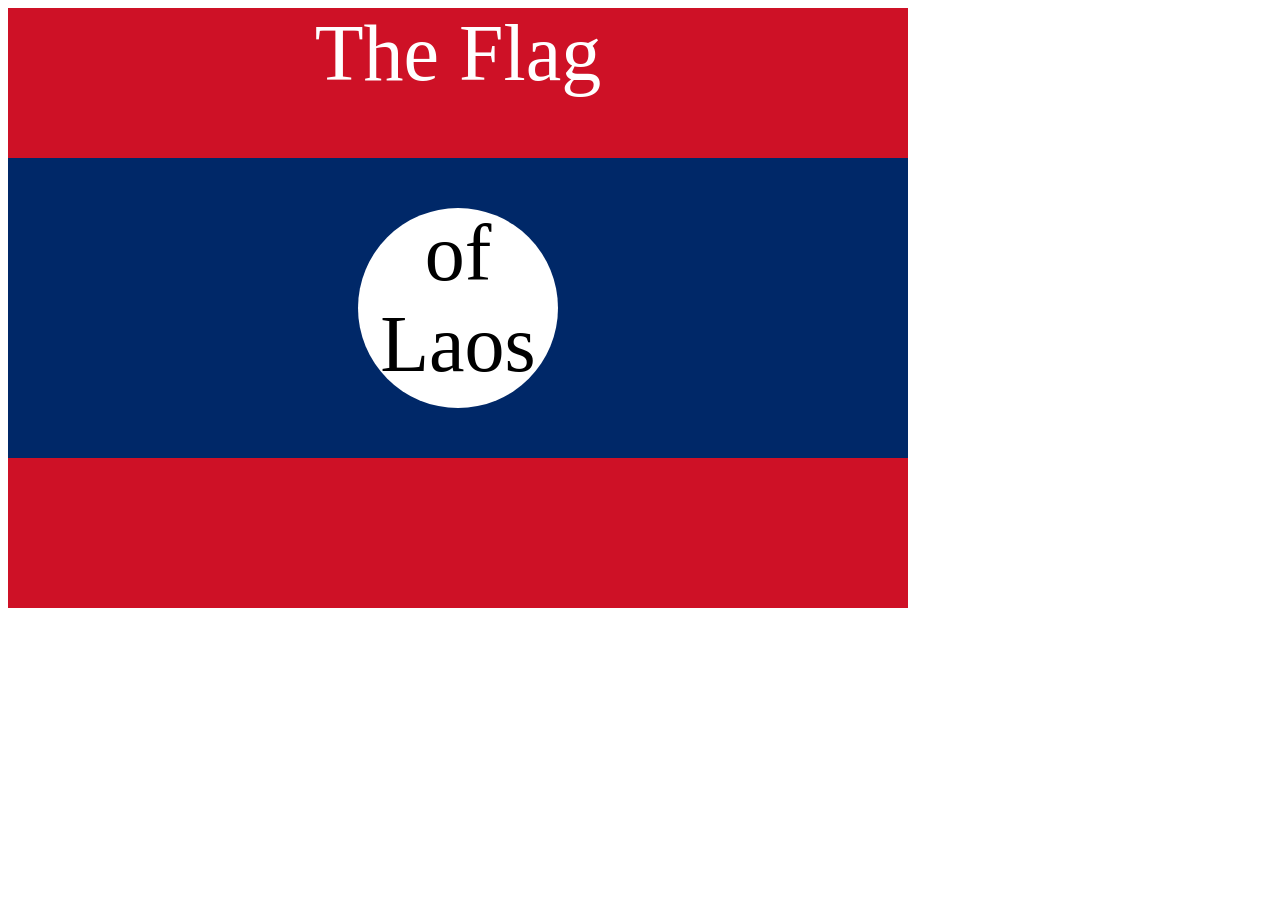
<file: index.html>
<!DOCTYPE html>
<html lang="en">
<head>
    <meta charset="UTF-8">
    <meta name="viewport" content="width=device-width, initial-scale=1.0">
    <title>Document</title>
</head>
<style>
    .flag {
        width: 900px;
        height: 600px;
        position: relative;
        background-color: #CE1126;
    }

     .flag > div {
      background-color: #002868;
      height: 300px;
      width: 100%;
      position: absolute;
      top: 150px;
    }
    
     .flag > div > div {
      background-color: white;
      position: absolute;

      height: 200px;
      width: 200px;
      border-radius: 50%;
      top: 50px;
      left: 350px;
    }
     p {
      font-size: 5rem;
      color: white;
      text-align: center;
      padding: 0;
      margin: 0;
    }

    
    .flag> div div p {
      color: black;
    }
</style>
<body>
<div class="flag">
    <p>The Flag</p>
    <div>
      <div>
        <p>of Laos</p>
      </div>
    </div>
  </div>
</body>
</body>
</html>
</file>
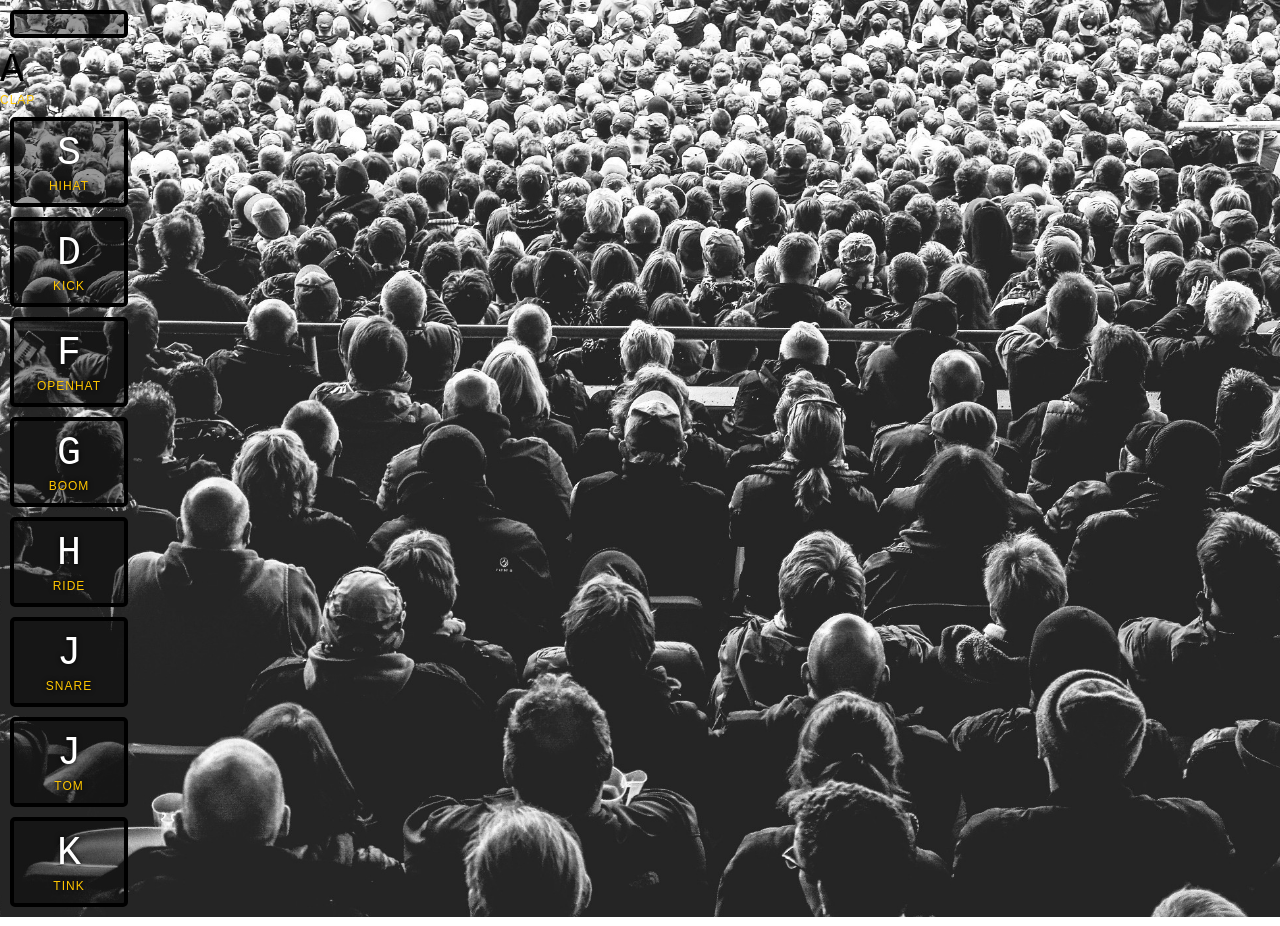
<file: 30ProjectjavaScript/01 - Drum kit/index.html>
<!DOCTYPE html>
<html lang="en">

<head>
    <meta charset="UTF-8">
    <meta name="viewport" content="width=device-width, initial-scale=1.0">
    <title>Js Drum Kit</title>
    <link rel="stylesheet" href="style.css">
</head>

<body>
    <div class="Keys">
        <div data-key="65" class="key"></div>
        <kbd>A</kbd>
        <span class="sound">clap</span>
    </div>

    <div>
        <div data-key="83" class="key">
            <kbd>S</kbd>
            <span class="sound">hihat</span>
        </div>
    </div>

    <div>
        <div data-key="68" class="key">
            <kbd>D</kbd>
            <span class="sound">kick</span>
        </div>
    </div>

    <div>
        <div data-key="70" class="key">
            <kbd>F</kbd>
            <span class="sound">openhat</span>
        </div>
    </div>

    <div>
        <div data-key="71" class="key">
            <kbd>G</kbd>
            <span class="sound">boom</span>
        </div>
    </div>

    <div>
        <div data-key="72" class="key">
            <kbd>H</kbd>
            <span class="sound">ride</span>
        </div>
    </div>

    <div>
        <div data-key="74" class="key">
            <kbd>J</kbd>
            <span class="sound">snare</span>
        </div>
    </div>

    <div>
        <div data-key="75" class="key">
            <kbd>J</kbd>
            <span class="sound">tom</span>
        </div>
    </div>

    <div>
        <div data-key="76" class="key">
            <kbd>K</kbd>
            <span class="sound">tink</span>
        </div>
    </div>


<audio data-key="65" src="Sound/01 - JavaScript Drum Kit_sounds_clap.wav"></audio>
<audio data-key="83" src="Sound/01 - JavaScript Drum Kit_sounds_hihat.wav"></audio>
<audio data-key="68" src="Sound/01 - JavaScript Drum Kit_sounds_kick.wav"></audio>
<audio data-key="70" src="Sound/01 - JavaScript Drum Kit_sounds_openhat.wav"></audio>
<audio data-key="71" src="Sound/01 - JavaScript Drum Kit_sounds_boom.wav"></audio>
<audio data-key="72" src="Sound/01 - JavaScript Drum Kit_sounds_ride.wav"></audio>
<audio data-key="74" src="Sound/01 - JavaScript Drum Kit_sounds_snare.wav"></audio>
<audio data-key="75" src="Sound/01 - JavaScript Drum Kit_sounds_tom.wav"></audio>
<audio data-key="76" src="Sound/01 - JavaScript Drum Kit_sounds_tink.wav"></audio>

<script>
   function removeTransition(e) {
    if (e.propertyName !== 'transform') return;
    e.target.classList.remove('playing');
  }

  function playSound(e) {
    const audio = document.querySelector(`audio[data-key="${e.keyCode}"]`);
    const key = document.querySelector(`div[data-key="${e.keyCode}"]`);
    if (!audio) return;

    key.classList.add('playing');
    audio.currentTime = 0;
    audio.play();
  }

  const keys = Array.from(document.querySelectorAll('.key'));
  keys.forEach(key => key.addEventListener('transitionend', removeTransition));
  window.addEventListener('keydown', playSound);  
</script>
</body>
</html>
</file>
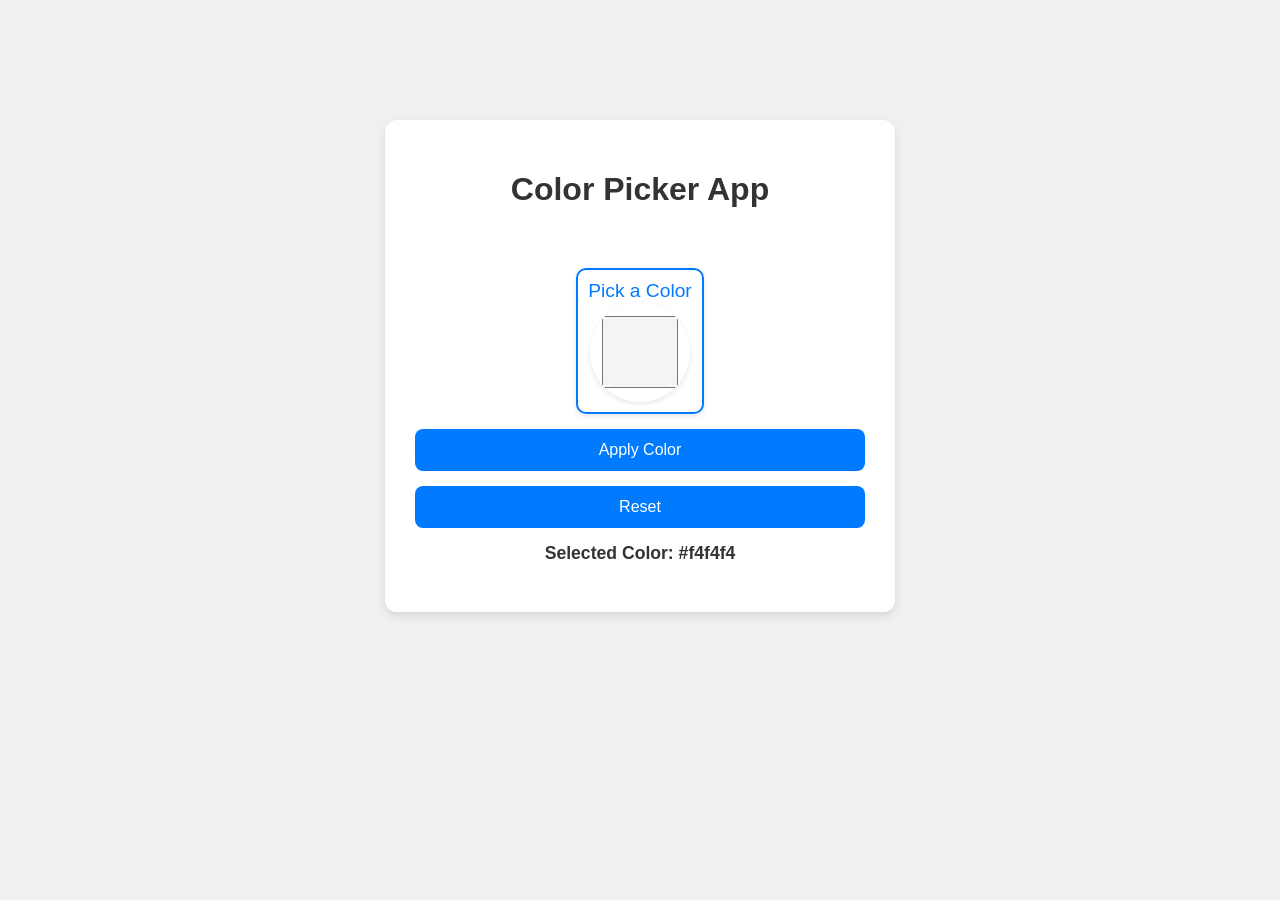
<file: 30ProjectjavaScript/P3/index.html>
<!DOCTYPE html>
<html lang="en">
<head>
  <meta charset="UTF-8">
  <meta name="viewport" content="width=device-width, initial-scale=1.0">
  <title>Color Picker App</title>
  <style>
    body {
      font-family: 'Arial', sans-serif;
      text-align: center;
      margin: 0;
      padding: 20px;
      background-color: #f0f0f0;
      transition: background-color 0.5s ease;
    }

    .container {
      max-width: 450px;
      margin: 100px auto;
      padding: 30px;
      border-radius: 12px;
      background-color: #ffffff;
      box-shadow: 0 4px 10px rgba(0, 0, 0, 0.1);
    }

    h1 {
      color: #333;
      font-size: 2rem;
      margin-bottom: 30px;
    }

    .color-picker-wrapper {
      margin-top: 30px;
      border: 2px solid #007bff;
      border-radius: 10px;
      padding: 10px;
      display: inline-block;
      background-color: #ffffff;
      box-shadow: 0 2px 5px rgba(0, 0, 0, 0.1);
    }

    input[type="color"] {
      width: 100px;
      height: 100px;
      padding: 10px;
      border: none;
      border-radius: 50%;
      cursor: pointer;
      background-color: transparent;
      box-shadow: 0 2px 5px rgba(0, 0, 0, 0.1);
      transition: all 0.3s ease;
    }

    input[type="color"]:hover {
      transform: scale(1.1);
    }

    button {
      background-color: #007bff;
      color: white;
      padding: 12px 20px;
      width: 100%;
      border: none;
      border-radius: 8px;
      font-size: 1rem;
      cursor: pointer;
      transition: background-color 0.3s ease;
      margin-top: 15px;
    }

    button:hover {
      background-color: #0056b3;
    }

    .color-code {
      margin-top: 15px;
      font-weight: bold;
      font-size: 1.1rem;
      color: #333;
    }

  </style>
</head>
<body>
  <div class="container">
    <h1>Color Picker App</h1>
    <div class="color-picker-wrapper">
      <label for="colorPicker" style="font-size: 1.2rem; color: #007bff;">Pick a Color</label>
      <br>
      <input type="color" id="colorPicker" value="#f4f4f4">
    </div>
    <button id="applyButton">Apply Color</button>
    <button id="resetButton">Reset</button>
    <p class="color-code" id="colorCode">Selected Color: #f4f4f4</p>
  </div>

  <script>
    // Grab elements from DOM
    const colorPicker = document.getElementById('colorPicker');
    const colorCode = document.getElementById('colorCode');
    const applyButton = document.getElementById('applyButton');
    const resetButton = document.getElementById('resetButton');

    // Function to apply color
    function applyColor() {
      const selectedColor = colorPicker.value;
      document.body.style.backgroundColor = selectedColor;
      colorCode.textContent = `Selected Color: ${selectedColor}`;
    }

    // Function to reset color
    function resetColor() {
      const defaultColor = '#f4f4f4';
      document.body.style.backgroundColor = defaultColor;
      colorPicker.value = defaultColor;
      colorCode.textContent = `Selected Color: ${defaultColor}`;
    }

    // Event listeners for buttons
    applyButton.addEventListener('click', applyColor);
    resetButton.addEventListener('click', resetColor);
  </script>
</body>
</html>
</file>
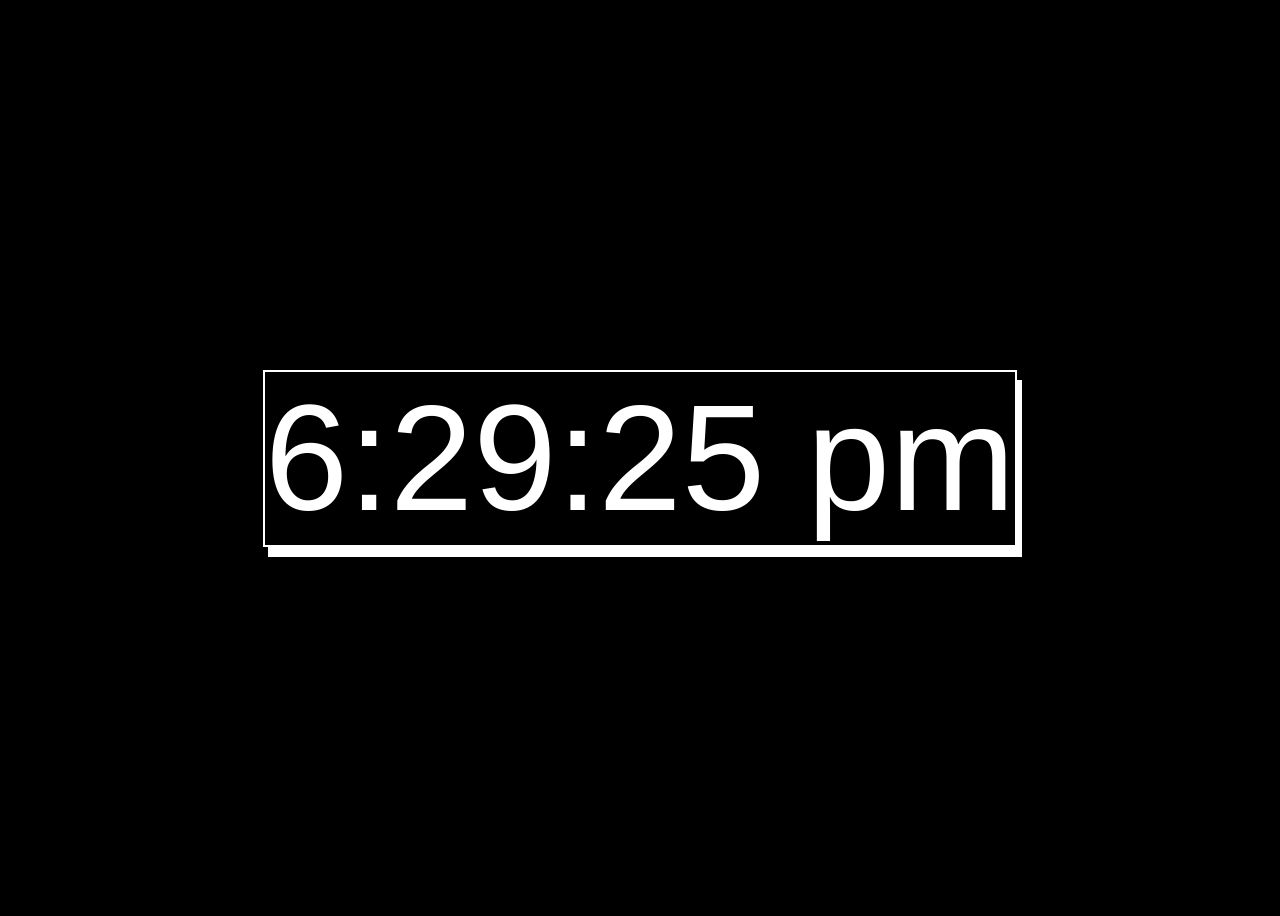
<file: 30ProjectjavaScript/p4/index.html>
<!DOCTYPE html>
<html lang="en">
<head>
    <meta charset="UTF-8">
    <meta name="viewport" content="width=device-width, initial-scale=1.0">
    <title>Document</title>
    <style>
        body {
            background-color: black;
            color: white;
            font-family: Arial, sans-serif;
            display: flex;
            justify-content: center;
            align-items: center;
            height: 100vh;
        }
        .clock {
           font-size: 150px;
           box-shadow: 5px 10px;
           border: 2px solid white;
        }
    </style>
</head>
<body>
        <div class="clock" id="colck"></div>
        <script>
                var date = new Date();
                function updateClock() {
                    let hours = date.getHours();
                    let minutes = date.getMinutes();
                    let seconds = date.getSeconds();
                    let ampm = hours >= 12 ? 'pm' : 'am';
                    hours = hours % 12;
                    hours = hours ? hours : 12; // the hour '0' should be '12'
                    minutes = minutes < 10 ? '0'+minutes : minutes;
                    seconds = seconds < 10 ? '0'+seconds : seconds;
                    document.getElementById('colck').innerHTML = `${hours}:${minutes}:${seconds} ${ampm}`;
                    date.setTime(date.getTime() + 1000);
                }
                setInterval(updateClock, 1000);
        </script>
</body>
</html>
</file>
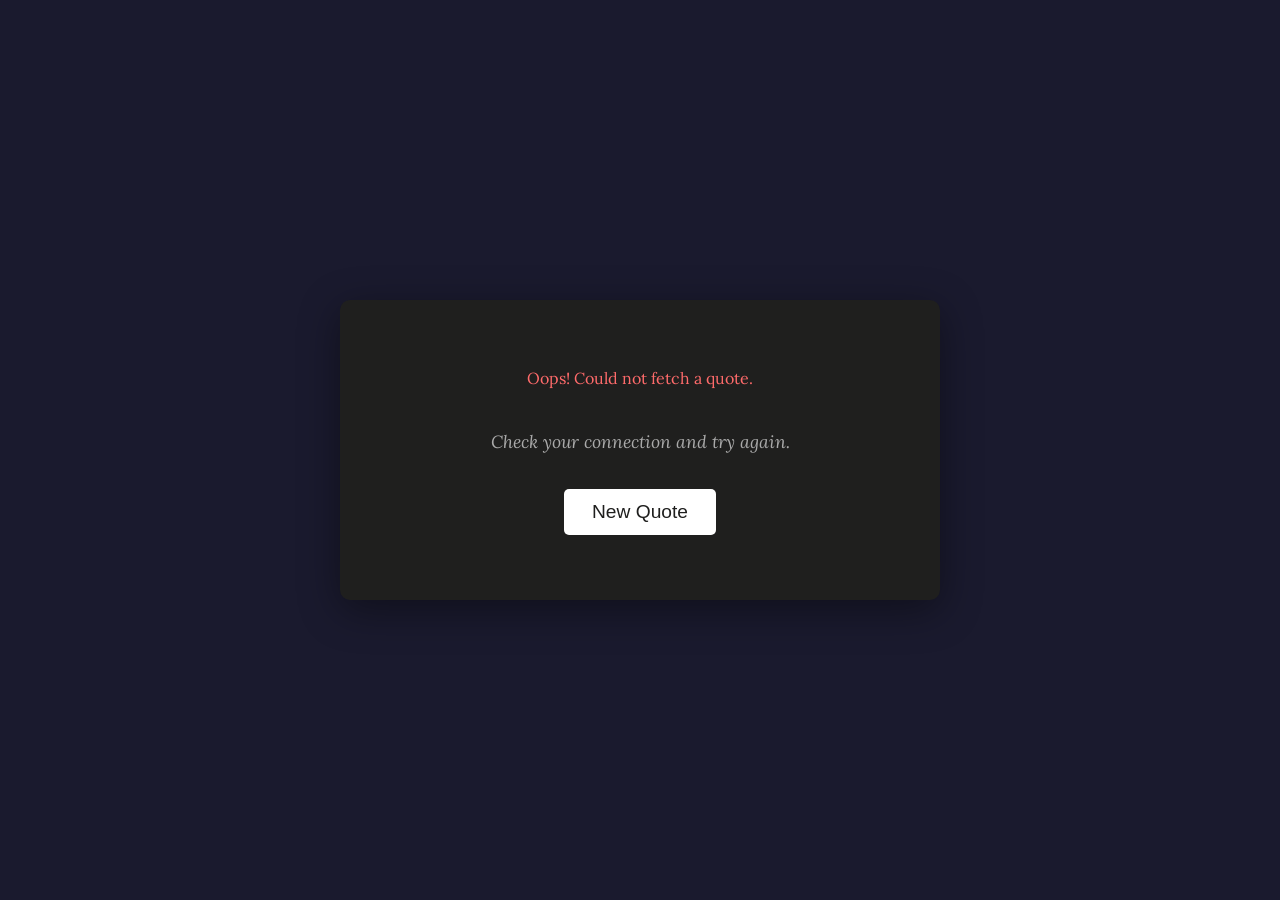
<file: 30ProjectjavaScript/p5/index.html>
<!doctype html>
<html lang="en">
  <head>
    <meta charset="UTF-8" />
    <meta name="viewport" content="width=device-width, initial-scale=1.0" />
    <title>Quote Generator</title>
    <link rel="preconnect" href="https://fonts.googleapis.com" />
    <link rel="preconnect" href="https://fonts.gstatic.com" crossorigin />
    <link
      href="https://fonts.googleapis.com/css2?family=Lora:ital,wght@0,400..700;1,400..700&display=swap"
      rel="stylesheet"
    />
    <style>
      * {
        margin: 0;
        padding: 0;
        box-sizing: border-box;
      }

      body {
        min-height: 100vh;
        display: flex;
        align-items: center;
        justify-content: center;
        background-color: #1a1a2e;
      }

      .box {
        color: aliceblue;
        background-color: rgb(31, 31, 30);
        min-height: 300px;
        width: 600px;
        margin: 100px auto;
        border-radius: 10px;
        display: flex;
        flex-direction: column;
        align-items: center;
        justify-content: space-evenly;
        padding: 40px 30px;
        box-shadow: 0 10px 40px rgba(0, 0, 0, 0.4);
      }

      /* ── Quote text ── */
      .quotes {
        font-family: Lora, serif;
        font-size: 1.8rem;
        text-align: center;
        line-height: 1.5;
        opacity: 1;
        transition: opacity 0.4s ease;
      }

      .quotes.fade-out {
        opacity: 0;
      }

      /* ── Author ── */
      .author {
        font-family: Lora, serif;
        font-size: 1.1rem;
        color: #aaa;
        margin-top: 15px;
        font-style: italic;
        opacity: 1;
        transition: opacity 0.4s ease;
      }

      .author.fade-out {
        opacity: 0;
      }

      /* ── Button ── */
      #btn {
        background-color: rgb(255, 255, 255);
        border: none;
        color: rgb(31, 31, 30);
        padding: 12px 28px;
        font-size: 1.2rem;
        cursor: pointer;
        border-radius: 5px;
        transition: all 0.3s ease;
        margin-top: 10px;
      }

      #btn:hover {
        background-color: rgb(31, 31, 30);
        color: rgb(255, 255, 255);
        outline: 2px solid white;
      }

      #btn:disabled {
        opacity: 0.5;
        cursor: not-allowed;
      }

      /* ── Error message ── */
      .error {
        color: #ff6b6b;
        font-family: Lora, serif;
        font-size: 1rem;
      }
    </style>
  </head>
  <body>
    <div class="box">

      <!-- Quote text -->
      <div class="quotes" id="quotes">
        Click the button to get a quote ✨
      </div>

      <!-- Author name -->
      <div class="author" id="author"></div>

      <!-- Button -->
      <button id="btn">New Quote</button>

    </div>

    <script>
      const btn    = document.getElementById("btn");
      const quotes = document.getElementById("quotes");
      const author = document.getElementById("author");

      // ── Fetch a random quote from the API ──
      async function getQuote() {

        // 1. Disable button while loading
        btn.disabled    = true;
        btn.textContent = "Loading…";

        // 2. Fade out current text
        quotes.classList.add("fade-out");
        author.classList.add("fade-out");

        try {
          // 3. Call the API
          const response = await fetch("https://dummyjson.com/quotes/random");

          if (!response.ok) throw new Error("API error");

          const data = await response.json();

          // 4. Wait for fade‑out to finish (400ms matches CSS)
          await new Promise((r) => setTimeout(r, 400));

          // 5. Update content
          quotes.textContent = `"${data.quote}"`;
          author.textContent = `— ${data.author}`;

        } catch (error) {
          console.error(error);
          quotes.textContent = "Oops! Could not fetch a quote.";
          author.textContent = "Check your connection and try again.";
          quotes.classList.add("error");
        }

        // 6. Fade back in
        quotes.classList.remove("fade-out");
        author.classList.remove("fade-out");

        // 7. Re‑enable button
        btn.disabled    = false;
        btn.textContent = "New Quote";
      }

      // ── Listen for click ──
      btn.addEventListener("click", getQuote);

      // ── Load first quote on page load ──
      getQuote();
    </script>
  </body>
</html>
</file>
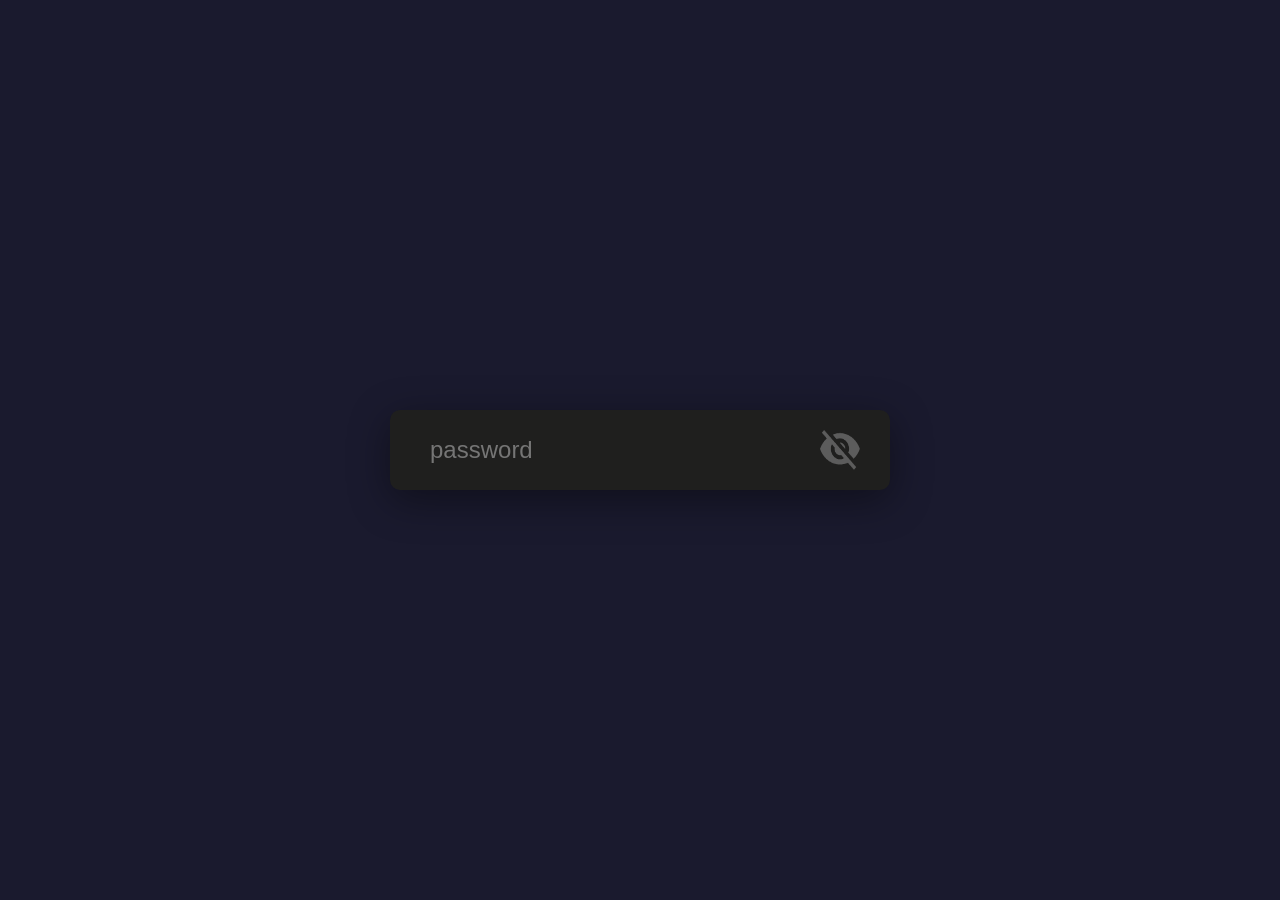
<file: 30ProjectjavaScript/P6/index.html>
<!DOCTYPE html>
<html lang="en">
<head>
    <meta charset="UTF-8">
    <meta name="viewport" content="width=device-width, initial-scale=1.0">
    <title>Document</title>
    <style>
        * {
            margin: 0;
            padding: 0;
            font-family: Arial, Helvetica, sans-serif;
            box-sizing: border-box;
            font-size: 20px;
        }

        body {
            display: flex;
            justify-content: center;
            align-items: center;
            min-height: 100vh;
            background-color: #1a1a2e;
        }

        .box {
            width: 500px;
            height: 50px;
            background-color: rgb(31, 31, 30);
            border-radius: 10px;
            display: flex;
            align-items: center;
            justify-content: space-evenly;
            padding: 40px 30px;
            box-shadow: 0 10px 40px rgba(0, 0, 0, 0.4);
        }

        .input {
            width: 100%;
            height: 50px;
            border: none;
            outline: none;
            background-color: transparent;
            color: aliceblue;
            font-size: 1.2rem;
            padding: 0 10px;
        }

        .eye {
            width: 40px;
            height: 40px;
            cursor: pointer;
        }
    </style>
</head>
<body>
    <div class="box">
        <input type="password" class="input" id="input" placeholder="password"/>
        <img src="image/eye-close.png" alt="eye" id="icon" class="eye">
    </div>

    <script>
        const input = document.getElementById("input");
        const icon = document.getElementById("icon");

        icon.addEventListener("click", () => {
            if (input.type === "password") {
                input.type = "text";
                icon.src = "image/eye-open.png";
            } else {
                input.type = "password";
                icon.src = "image/eye-close.png";
            }
        });
    </script>
</body>
<script>
</script>
</html>
</file>
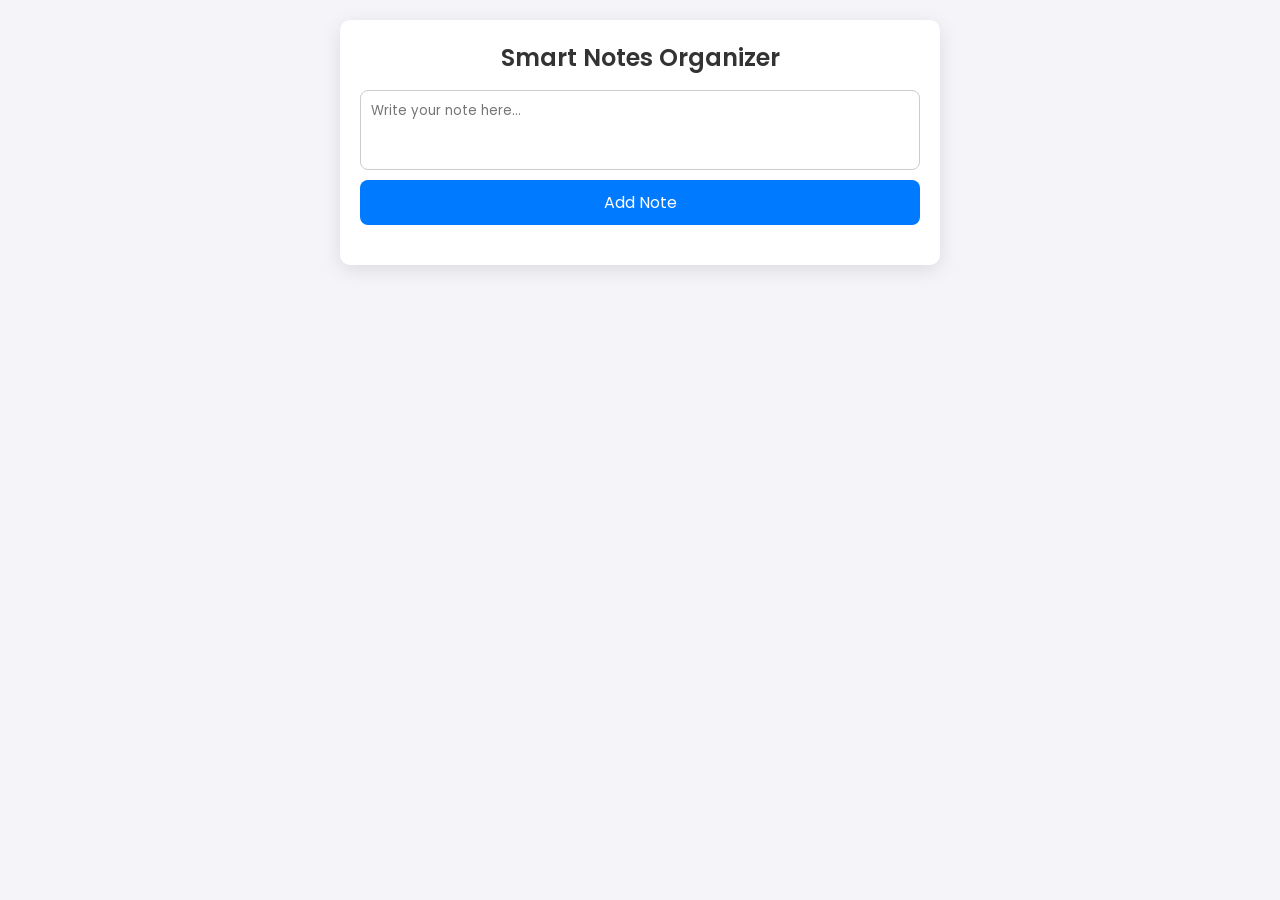
<file: 30ProjectjavaScript/P7/index.html>
<!DOCTYPE html>
<html lang="en">
<head>
    <meta charset="UTF-8">
    <meta name="viewport" content="width=device-width, initial-scale=1.0">
    <title>Smart Notes Organizer</title>
    <link rel="stylesheet" href="styles.css">
</head>
<body>
    <div class="container">
        <h1>Smart Notes Organizer</h1>
        <div class="note-input">
            <textarea id="noteText" placeholder="Write your note here..."></textarea>
            <button onclick="addNote()">Add Note</button>
        </div>
        <div class="notes-container" id="notesContainer"></div>
    </div>

    <script src="script.js"></script>
</body>
</html>
</file>
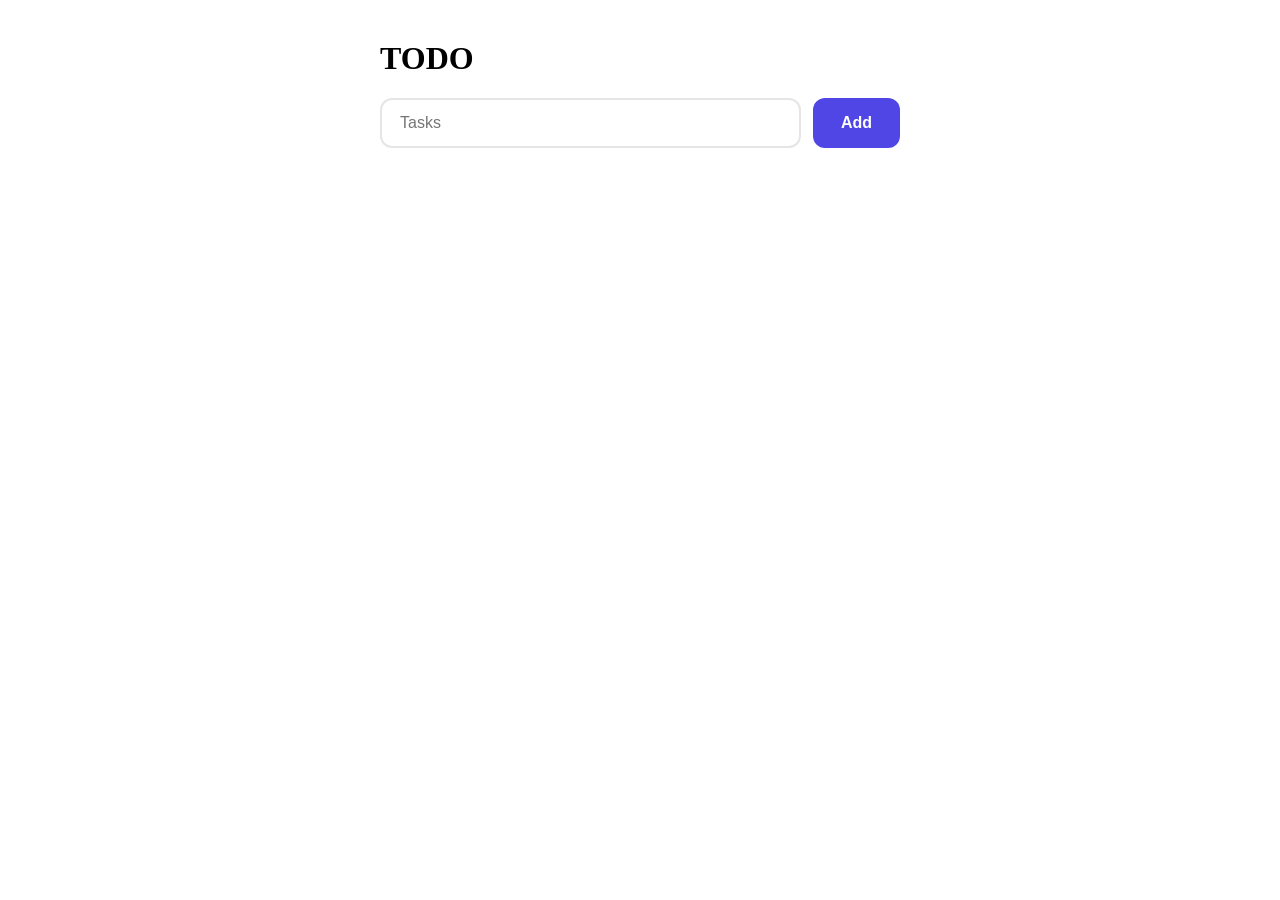
<file: 30ProjectjavaScript/p9/index.html>
<!doctype html>
<html lang="en">
  <head>
    <meta charset="UTF-8" />
    <meta name="viewport" content="width=device-width, initial-scale=1.0" />
    <title>Document</title>
    <link rel="stylesheet" href="style.css">
  </head>
  <body>
    <div class="container">
      <h1>TODO</h1>
      <div class="input-container">
        <input type="text" placeholder="Tasks" />
        <button onclick="addToList()">Add</button>
      </div>
      <div id="list"></div>
    </div>
    <script src="script.js"></script>
  </body>
</html>
</file>
<file: 30ProjectjavaScript/01 - Drum kit/style.css>
html {
  font-size: 10px;
  background: url('./background.jpg') bottom center;
  background-size: cover;
}

body,html {
  margin: 0;
  padding: 0;
  font-family: sans-serif;
}

.keys {
  display: flex;
  flex: 1;
  min-height: 100vh;
  align-items: center;
  justify-content: center;
}

.key {
  border: .4rem solid black;
  border-radius: .5rem;
  margin: 1rem;
  font-size: 1.5rem;
  padding: 1rem .5rem;
  transition: all .07s ease;
  width: 10rem;
  text-align: center;
  color: white;
  background: rgba(0,0,0,0.4);
  text-shadow: 0 0 .5rem black;
}

.playing {
  transform: scale(1.1);
  border-color: #ffc600;
  box-shadow: 0 0 1rem #ffc600;
}

kbd {
  display: block;
  font-size: 4rem;
}

.sound {
  font-size: 1.2rem;
  text-transform: uppercase;
  letter-spacing: .1rem;
  color: #ffc600;
}
</file>
<file: 30ProjectjavaScript/P7/styles.css>
/* Google Font */
@import url('https://fonts.googleapis.com/css2?family=Poppins:wght@300;400;600&display=swap');

/* Reset and General Styling */
* {
    margin: 0;
    padding: 0;
    box-sizing: border-box;
    font-family: 'Poppins', sans-serif;
}

body {
    background: #f4f4f9;
    color: #333;
    padding: 20px;
}

.container {
    max-width: 600px;
    margin: auto;
    padding: 20px;
    background: white;
    border-radius: 10px;
    box-shadow: 0px 5px 20px rgba(0, 0, 0, 0.1);
    text-align: center;
}

/* Heading */
h1 {
    font-size: 24px;
    font-weight: 600;
    margin-bottom: 15px;
}

/* Input Section */
.note-input {
    display: flex;
    flex-direction: column;
    gap: 10px;
}

textarea {
    width: 100%;
    height: 80px;
    padding: 10px;
    border-radius: 8px;
    border: 1px solid #ccc;
    resize: none;
}

button {
    padding: 10px;
    background: #007bff;
    color: white;
    border: none;
    border-radius: 8px;
    cursor: pointer;
    font-size: 16px;
    transition: 0.3s;
}

button:hover {
    background: #0056b3;
}

/* Notes Display */
.notes-container {
    margin-top: 20px;
    display: flex;
    flex-direction: column;
    gap: 10px;
}

.note {
    padding: 10px;
    background: #fff;
    border-left: 5px solid #007bff;
    border-radius: 8px;
    box-shadow: 0px 2px 10px rgba(0, 0, 0, 0.1);
    position: relative;
    display: flex;
    justify-content: space-between;
    align-items: center;
}

/* Delete Button */
.delete-btn {
    background: red;
    color: white;
    padding: 5px 10px;
    border: none;
    border-radius: 5px;
    cursor: pointer;
    font-size: 14px;
    transition: 0.3s;
}

.delete-btn:hover {
    background: darkred;
}

/* Responsive */
@media (max-width: 768px) {
    .container {
        width: 90%;
    }
}
</file>
<file: 30ProjectjavaScript/p9/style.css>
.container {
  max-width: 520px;
  margin: 40px auto;
  padding: 0 15px;
}

.input-container {
  display: flex;
  gap: 12px;
  margin-bottom: 30px;
}

.input-container input {
  flex: 1;
  padding: 14px 18px;
  border: 2px solid #e5e5e5;
  border-radius: 12px;
  font-size: 16px;
  transition: all 0.2s;
}

.input-container input:focus {
  outline: none;
  border-color: #4f46e5;
  box-shadow: 0 0 0 3px rgba(79, 70, 229, 0.1);
}

.input-container button {
  padding: 0 28px;
  background-color: #4f46e5;
  color: white;
  border: none;
  border-radius: 12px;
  font-size: 16px;
  font-weight: 600;
  cursor: pointer;
  transition: all 0.2s;
}

.input-container button:hover {
  background-color: #4338ca;
  transform: translateY(-1px);
}

/* Todo List */
#list {
  display: flex;
  flex-direction: column;
  gap: 10px;
}

.todo {
  display: flex;
  align-items: center;
  gap: 12px;
  padding: 14px 18px;
  background: white;
  border: 2px solid #f0f0f0;
  border-radius: 12px;
  transition: all 0.2s;
}

.todo:hover {
  border-color: #e0e0e0;
  box-shadow: 0 6px 16px rgba(0, 0, 0, 0.06);
}

.todo input {
  flex: 1;
  padding: 0;
  border: none;
  background: transparent;
  font-size: 16px;
  color: #1f2937;
}

.todo input:focus {
  outline: none;
}

.todo button {
  padding: 8px 18px;
  background-color: #ef4444;
  color: white;
  border: none;
  border-radius: 8px;
  font-size: 14px;
  font-weight: 600;
  cursor: pointer;
  transition: all 0.2s;
  white-space: nowrap;
}

.todo button:hover {
  background-color: #dc2626;
  transform: scale(1.05);
}
</file>
